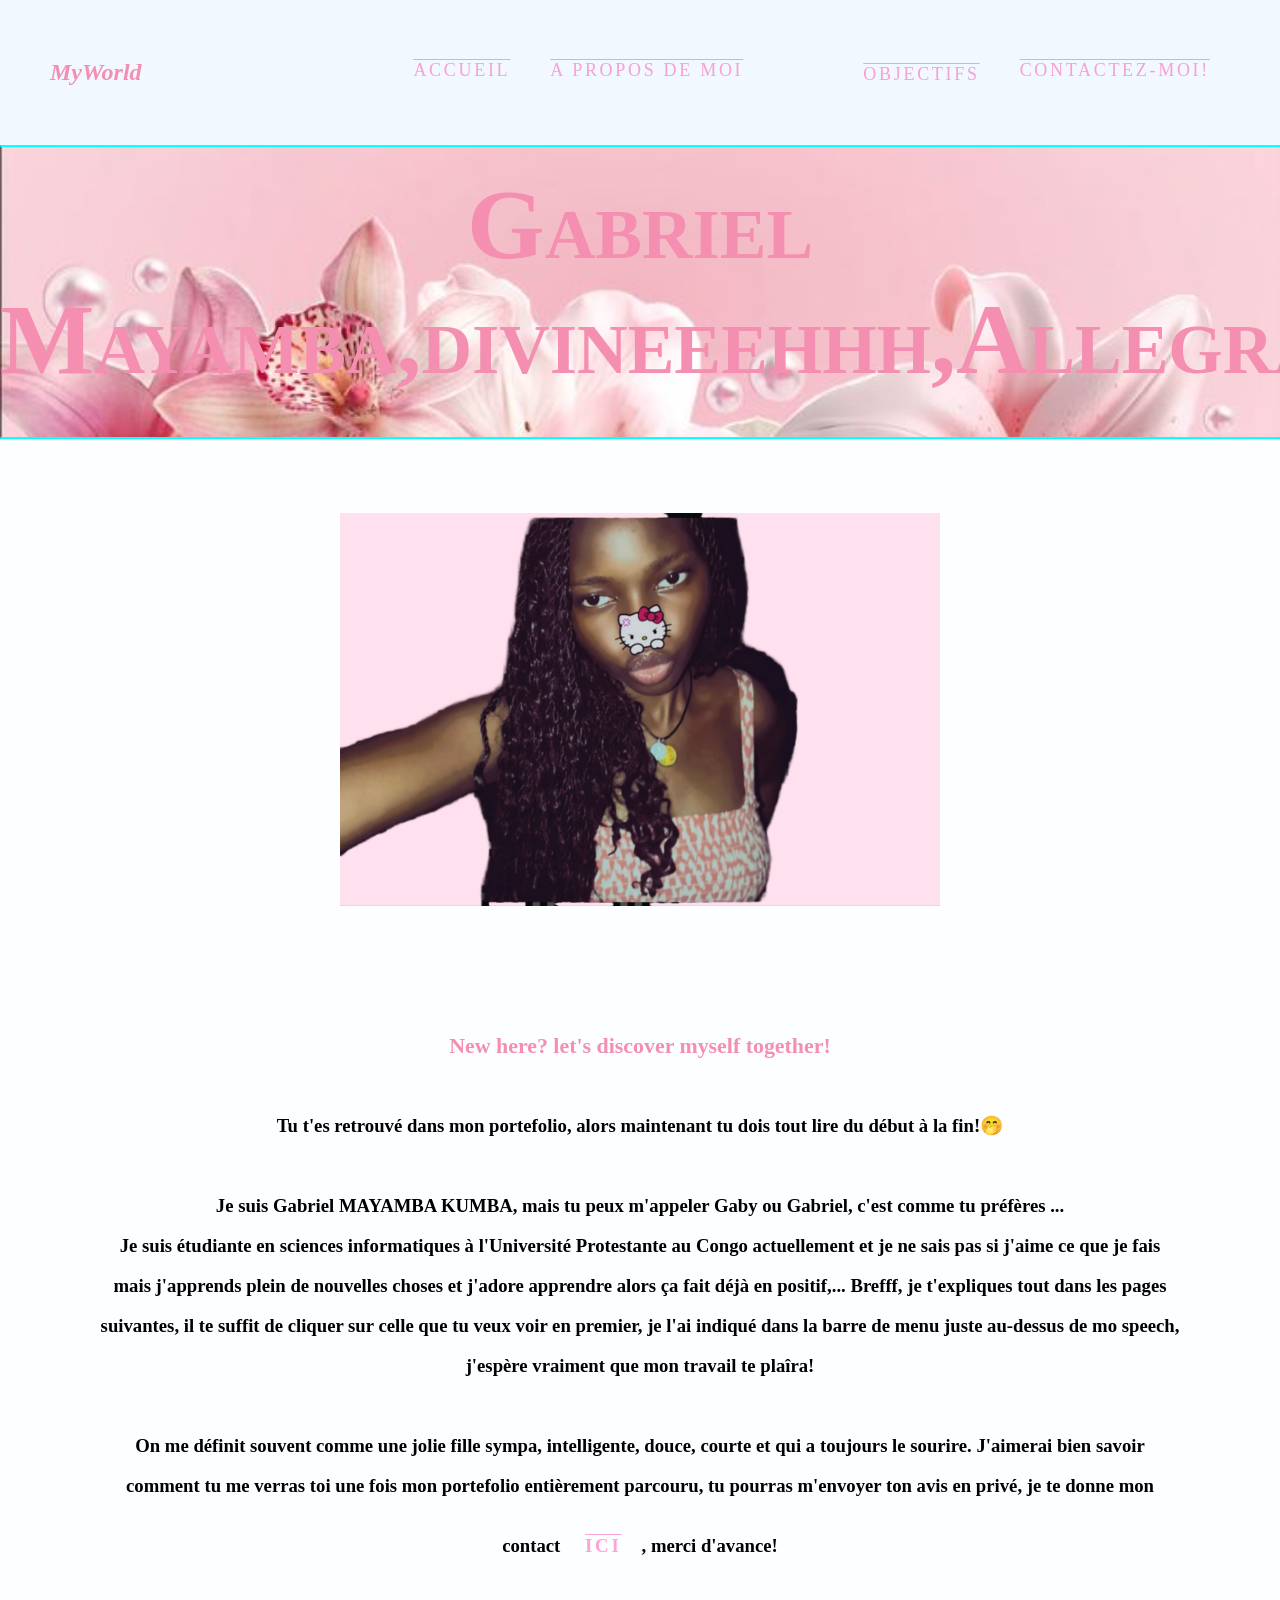
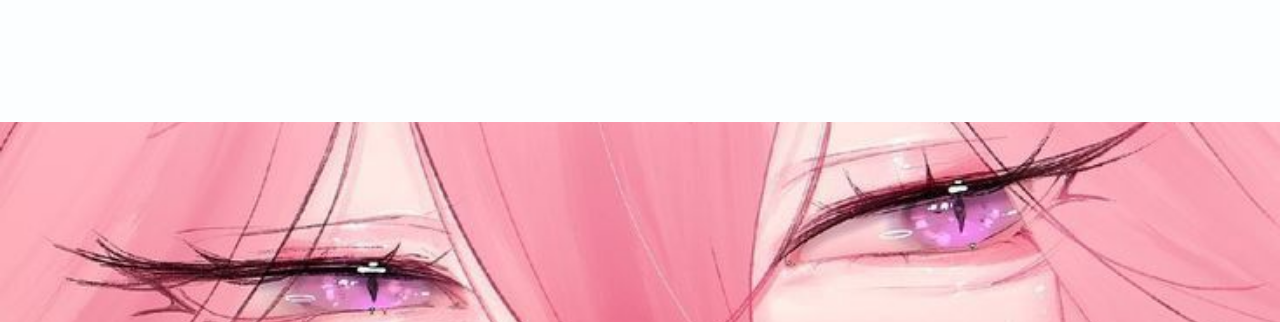
<file: index.html>
<!DOCTYPE html>
<html lang="fr">
<head>
    <meta charset="UTF-8">
    <meta name="viewport" content="width=device-width, initial-scale=1.0">
    <link rel="stylesheet" href="index.css">
    <link rel="icon" href="aestethicbow.webp">
    <link rel="preconnect" href="https://fonts.googleapis.com">
    <link rel="preconnect" href="https://fonts.gstatic.com" crossorigin="">
    <link rel="stylesheet" href="https://fonts.googleapis.com/css2.?family=Playfair+Display:wght@400;700&display=swap">
    <title>MyWorld</title>
    
<header>
    <nav>
        <div class="logo"><h1>MyWorld</h1></div>
        
        <ul>
           <li><a href="index.html">Accueil</a></li>
           <li><a href="comp.html">A propos de moi</li>
           <li><a href="obj.html">Objectifs</a></li>
           <li><a href="contact.html">Contactez-moi!</a></li>
        </ul>
    </nav>

    <section class="hero">
        <hr>
        <h1>Gabriel Mayamba,divineeehhh,Allegraaaaahh</h1><hr>
    </section>
        <br><br><br
        
    </header>
</head>

<body>
    <aside>
        <div class="espace-image-fixe"><img src="moirose.jpg" alt="Moi" width="600" height="400"></div>
    </aside>

    <main>
        <h3><article><h3>New here? let's discover myself together! </h3>
    
    <br>
    <p>
    Tu t'es retrouvé dans mon portefolio, alors maintenant tu dois tout lire du début à la fin!🤭
    <br>
    <br>
    Je suis Gabriel MAYAMBA KUMBA, mais tu peux m'appeler Gaby ou Gabriel, c'est comme tu préfères ...
    <br>Je suis étudiante en sciences informatiques à l'Université Protestante au Congo actuellement et je ne sais pas si j'aime ce que je fais mais j'apprends plein de nouvelles choses et j'adore apprendre alors ça fait déjà en positif,...
    Brefff, je t'expliques tout dans les pages suivantes, il te suffit de cliquer sur celle que tu veux voir en premier, je l'ai indiqué dans la barre de menu juste au-dessus de mo speech, j'espère vraiment que mon travail te plaîra!
    </p>
    </article><br>
    <section>
     On me définit souvent comme une jolie fille sympa, intelligente, douce, courte et qui a toujours le sourire.
    J'aimerai bien savoir comment tu me verras toi une fois mon portefolio entièrement parcouru, tu pourras m'envoyer ton avis en privé, je te donne mon contact <a href="contact.html">ici</a>, merci d'avance!
    </section>

        </h3></main>
    
    <br><br>
   
    </body>
     <footer><br> <br> <br> <br> <br> <br> <br><br><br><br><br><br><br><br><br><br></footer>
</html>
</file>
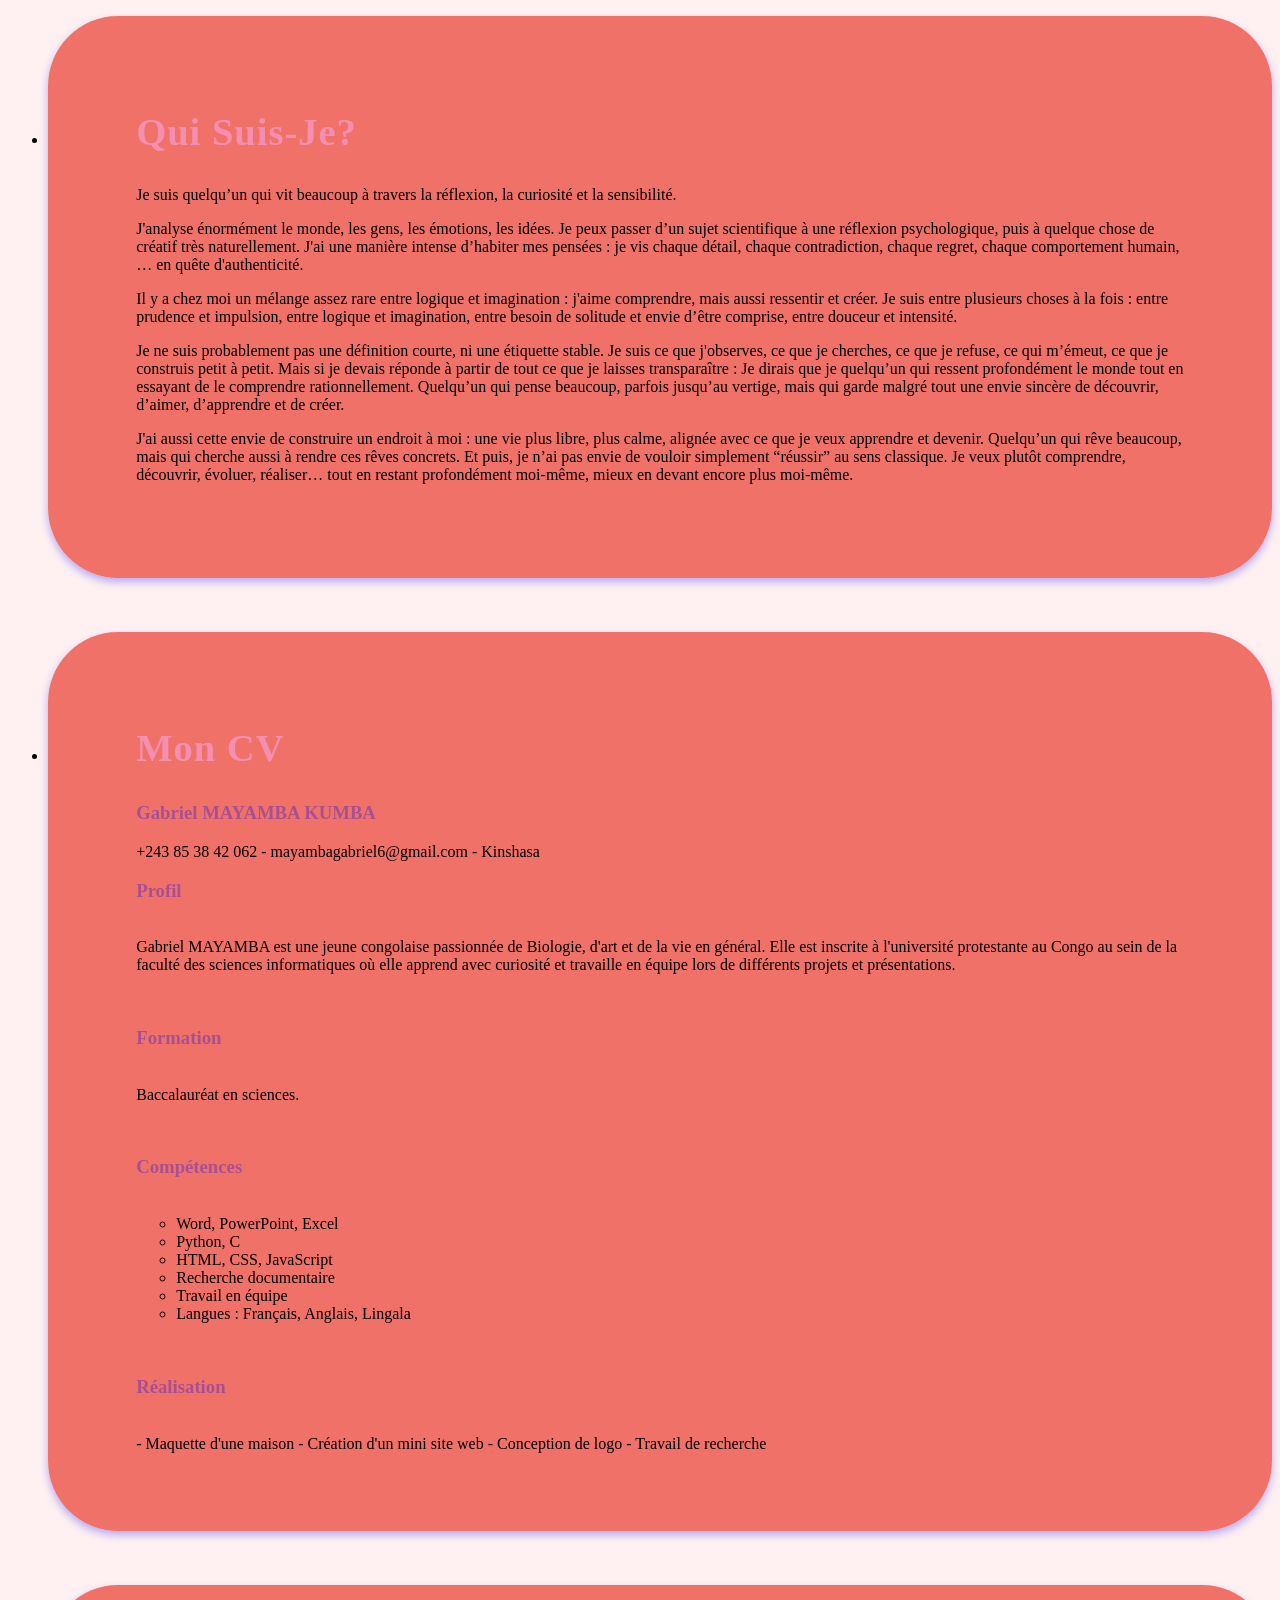
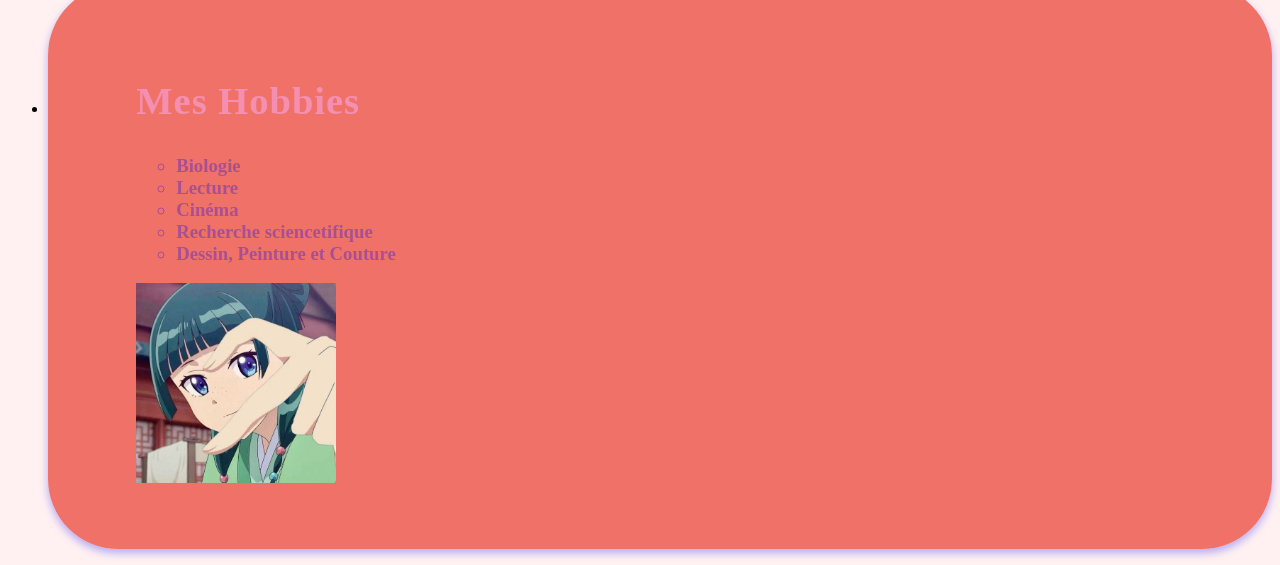
<file: comp.html>
<!DOCTYPE html>
<html lang="fr">
<head>
    <meta charset="UTF-8">
    <meta name="viewport" content="width=device-width, initial-scale=1.0">
    <link rel="stylesheet" href="comp.css">
    <link rel="icon" href="aestethicbow.webp">
    <title>A propos de moi</title>
</head>
<body>
    <main class="slide-container">
       <ul>
    <li><div class="card">
    <div class="card-content"><section><div class="card-title"><h1>Qui suis-je?</h1></div>
<div class="card-description">Je suis quelqu’un qui vit beaucoup à travers la réflexion, la curiosité et la sensibilité.
<p>J'analyse énormément le monde, les gens, les émotions, les idées. Je peux passer d’un sujet scientifique à une réflexion psychologique, puis à quelque chose de créatif très naturellement.
J'ai une manière intense d’habiter mes pensées : je vis chaque détail, chaque contradiction, chaque regret, chaque comportement humain, … en quête d'authenticité.
<p><p>
 Il y a chez moi un mélange assez rare entre logique et imagination : j'aime comprendre, mais aussi ressentir et créer.
Je suis entre plusieurs choses à la fois :
entre prudence et impulsion,
entre logique et imagination,
entre besoin de solitude et envie d’être comprise,
entre douceur et intensité.
</p><p>
Je ne suis probablement pas une définition courte, ni une étiquette stable. Je suis ce que j'observes, ce que je cherches, ce que je refuse, ce qui m’émeut, ce que je construis petit à petit.
Mais si je devais réponde à partir de tout ce que je laisses transparaître :
Je dirais que je quelqu’un qui ressent profondément le monde tout en essayant de le comprendre rationnellement. Quelqu’un qui pense beaucoup, parfois jusqu’au vertige, mais qui garde malgré tout une envie sincère de découvrir, d’aimer, d’apprendre et de créer.
</p><p>
J'ai aussi cette envie de construire un endroit à moi : une vie plus libre, plus calme,  alignée avec ce que je veux apprendre et devenir. Quelqu’un qui rêve beaucoup, mais qui cherche aussi à rendre ces rêves concrets.
Et puis, je n’ai pas envie de vouloir simplement “réussir” au sens classique. Je veux plutôt comprendre, découvrir, évoluer, réaliser… tout en restant profondément moi-même, mieux en devant encore plus moi-même.</div></section></div>
</p>
    </div></li>
    <br><br><br>
    <li><div class="card"><div class="card-content"><section><div class="card-title"><h1>Mon CV</h1></div>
    <div class="card-descripton"> 
<h3>Gabriel MAYAMBA KUMBA</h3>
<a href="tel:+243853842062">+243 85 38 42 062</a>  -  <a href="mailto:mayambagabriel6@gmail.com">mayambagabriel6@gmail.com</a>  -  Kinshasa

<br>
<p><h3>Profil</h3><br>
Gabriel MAYAMBA est une jeune congolaise passionnée de Biologie, d'art et de la vie en général.
Elle est inscrite à l'université protestante au Congo au sein de la faculté des sciences informatiques où elle apprend avec curiosité et travaille en équipe lors de différents projets et présentations.
</p>
<p><br>
<h3>Formation</h3> <br>
Baccalauréat en sciences.
</p><p><br>
<h3>Compétences</h3> <br>
<ul>
 <li> Word, PowerPoint, Excel</li>
 <li> Python, C </li>
 <li> HTML, CSS, JavaScript </li>
 <li> Recherche documentaire </li>
 <li> Travail en équipe </li>
 <li> Langues : Français, Anglais, Lingala </li>
</ul>
</p><p><br>
<h3>Réalisation</h3><br>
- Maquette d'une maison 
- Création d'un mini site web 
- Conception de logo
- Travail de recherche </p>
</div></section></div></div></li>
<br><br><br>
    <li><div class="card"><div class="card-content"><section><div class="card-title"><h1>Mes Hobbies</h1></div>
    <div class="card-description"><h3><ul>
    <li>Biologie</li>
    <li>Lecture</li>
    <li>Cinéma</li>
    <li>Recherche sciencetifique</li>
    <li>Dessin, Peinture et Couture</li>
    </ul></h3> <img src="heartmao.jpg" alt="MaoMao" width="200" height="200">
</div></section></div></div>
</div></div></li>
    </ul>
    </main>
</body>
</html>
</file>
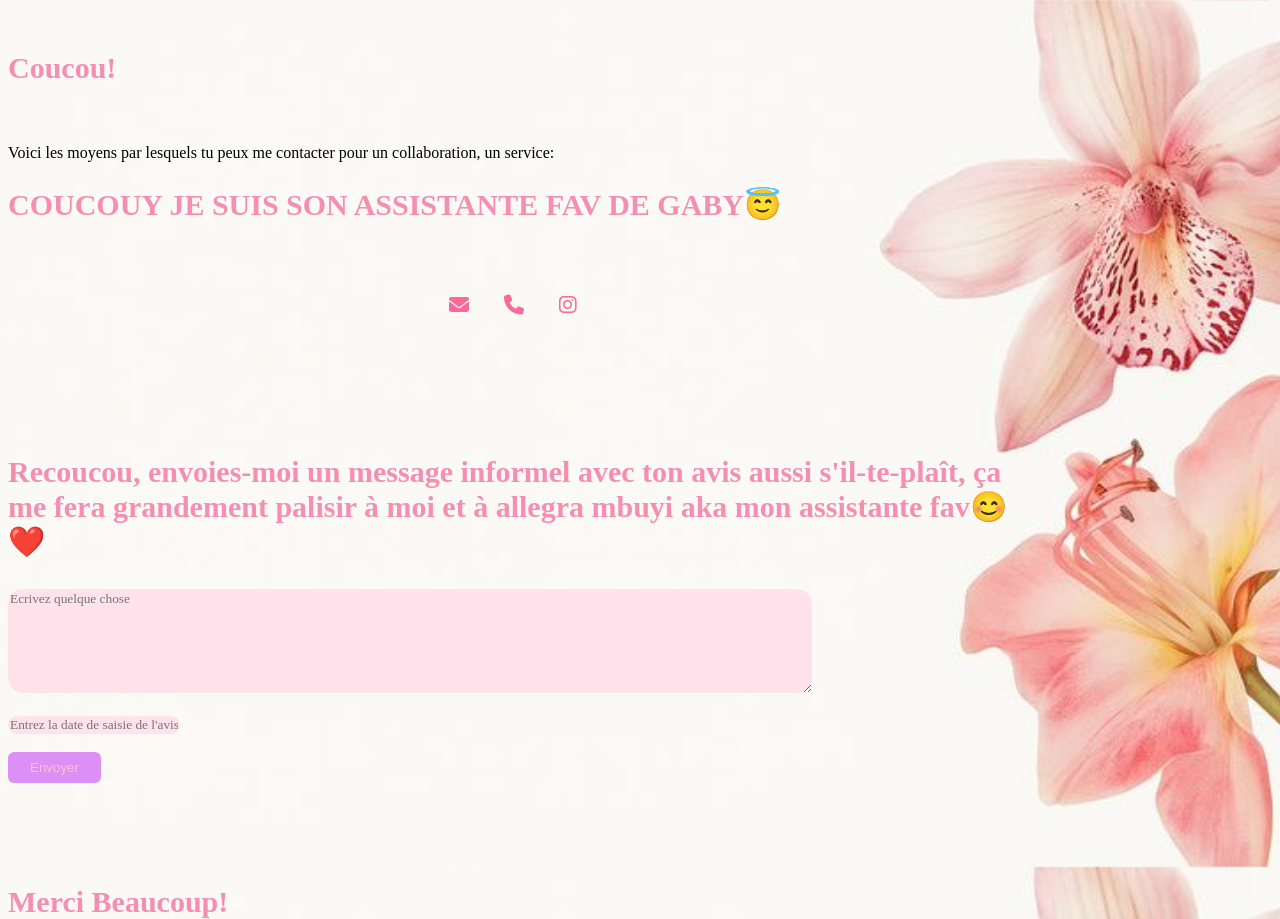
<file: contact.html>
<!DOCTYPE html>
<html lang="fr">
<head>
    <meta charset="UTF-8">
    <meta name="viewport" content="width=device-width, initial-scale=1.0">
    <link rel="stylesheet" href="contact.css">
    <link rel="icon" href="aestethicbow.webp">
    <link rel="stylesheet" href="https://cdnjs.cloudflare.com/ajax/libs/font-awesome/6.7.2/css/all.min.css">
    <title>Contactez-moi!</title>
</head>
<body>
    <br>
       <div>
        <article><h1>Coucou!</h1>
        <br> 
            <p>Voici les moyens par lesquels tu peux me contacter pour un collaboration, un service:</p>
        
            <h1> COUCOUY JE SUIS SON ASSISTANTE FAV DE GABY😇</h1>
    <section class="contact-container">
    <h3>
    <a href="mailto:mayambagabriel6@gmail.com" class="contact-icon email"><i class="fas fa-envelope"></i></a>
    <a href="tel:+243853842062" class="contact-icon phone"><i class="fas fa-phone"></i></a>
    <a href="https://instagram.com" target="_blank" class="contact-icon instagram"><i class="fab fa-instagram"></i></a>

    </h3></section>
    <br><br>
    <section>
    <h1>Recoucou, envoies-moi un message informel avec ton avis aussi s'il-te-plaît, ça me fera grandement palisir à moi et à allegra mbuyi aka mon assistante fav😊❤️</h1>
        <textarea name="avis" id="avis" placeholder="Ecrivez quelque chose"></textarea>
        <br><br>
        <input type="datetime" placeholder="Entrez la date de saisie de l'avis">
        <br><br>
       <button type="submit"> <font color="pink">Envoyer</font></button>
       <br><br><br><br><br>
       <h1>Merci Beaucoup!</h1>
       </section>
            <figure></figure>
            <p></p>
        </article>
    </div>
       <aside><br><br><br><br><br><br></aside>
</body>
</html>
</file>
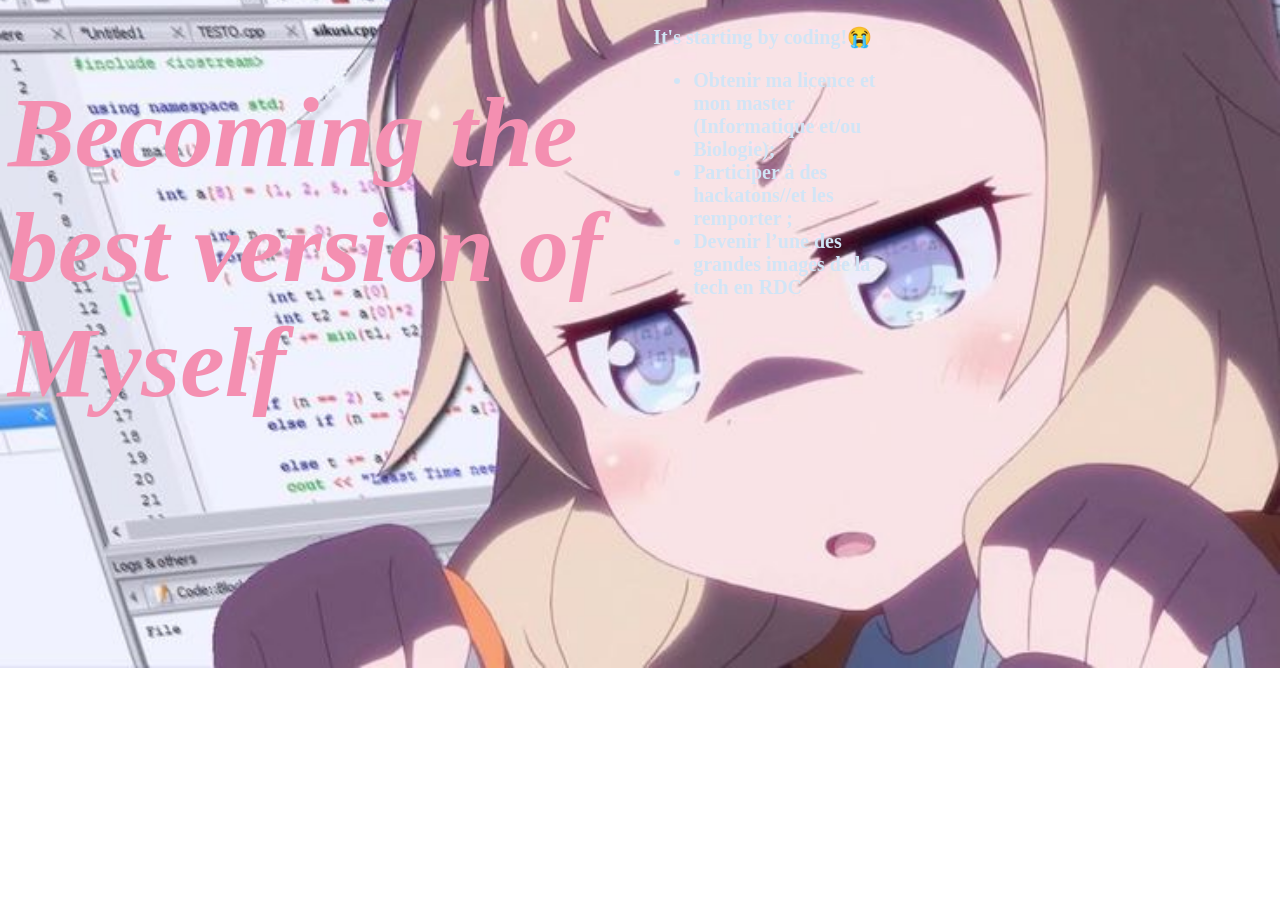
<file: obj.html>
<!DOCTYPE html>
<html lang="fr">
<head>
    <meta charset="UTF-8">
    <meta name="viewport" content="width=device-width, initial-scale=1.0">
    <link rel="stylesheet" href="obj.css">
    <link rel="icon" href="aestethicbow.webp">
    <title>Objectis</title>
</head>
<body>
    <h1>Becoming the best version of Myself</h1><br>
<br>
    <h2>It's starting by coding!😭 <br><ul><li>Obtenir ma licence et mon master (Informatique et/ou Biologie);</li>
<li>Participer à des hackatons//et les remporter ;</li>
<li>Devenir l’une des grandes images de la tech en RDC</li></ul></h2>
</body>
</html>
</file>
<file: index.css>
*{
    margin: 0%;
    padding: 0%;
    box-sizing: border-box;
}

header{
    position: relative;
    li{
    display: table-cell;
    position: relative;
    padding: 20px 0;
}
nav{
    background-color: #f0f8ffe1;
    display: flex;
    justify-content: space-between;
    align-items: center;
    padding: 20px 50px;
}
nav ul{
    display: flex;
    text-decoration: none;
    font-size: large;
}
div{
    h1{
        font-style: italic;
        width: 100%;
        color: #f48fb1;
        text-decoration: solid;
    }
    h3{
        justify-content: space-between;
    }
}
a{
    color: hotpink;
    text-transform: uppercase;
    text-decoration: overline;
    letter-spacing: 0.15em;
    justify-content: space-between;
    align-items: center;
    padding: 20px;
    display: inline-block;
    position: relative;
    line-gap-override: initial;
}
a:hover:after{
    width: 100%;
    left: 0%;
    background-color: rgb(255, 182, 223);
}
section{
        h1{
            padding-top:20px ;
            width: 100%;
            color: #f48fb1;
            text-align: center;
            text-decoration: solid;
            justify-content: space-between;
            font-size: 100px !important;
            font-variant: small-caps;
            padding-bottom: 40px;
            background-image: url(fleusrosesbas.jpg);
            background-size: cover;
            background-position: center;

        }
    }
    hr{
        border-color: aqua;
        border-top: 1px solid #fe98a9;
    }
}

body{
    background-color: #c2f0ff0b;
    article h3{
        color: #f48fb1;
        text-align: center;
    }
    a{
        color: hwb(328 8% 0% / 0.386);
    }
    h3{
        color: black;
        text-align: center;
    }
    
    img{
        image-orientation: from-image;
        shape-image-threshold: unset;
        position: relative;
        display: block;
        height: auto;
        top: 0;
        margin: 20px auto;
        max-width: 100%;
    }
    
main{
    padding: 100px;
    line-height: 40px;
    aside{
        pointer-events: none;
        float: right;
        position: relative;
        padding: 0%;
        right: 0%;
        top: 0%;
        width: 400px;
        height: 600px;

}

}
}
footer{
    background-image: url(eyemad.jpg);
    background-position: center;
    background-size: cover;
    padding-top: 50px ;
    display: flex;
    height: 200px;
}
</file>
<file: comp.css>
body{
    background-color: #ffe6e585;
    background-position: center;
    background-size: cover;
    div{
        h1{     
            color: #f48fb1;
        }
        h3{
            color: rgba(0, 0, 255, 0.297);
        }
}
section{
    padding-block: min(20vh, 2rem);
    width: calc(min(76.5rem,90%));
    margin-inline: auto;
    color: black;
    h1{
        text-transform: capitalize;
        letter-spacing: 0.025em;
        font-size: clamp(2rem, 1.8125rem + 0.75vw, 2.6rem);
    }
}
.card-container{
    display: flex;
    flex-wrap: wrap;
    gap: 20px;
    justify-content: center;
}
.container{
    margin: 5em;
    display: grid;
    grid-template-columns: repeat(auto-fit, minmax(16rem, 1fr));
    gap: 2rem;
}
.card{
    border-radius: 70px;
    position: relative;
    box-shadow: 0 4px 8px rgba(0, 0, 255, 0.297);
    overflow: hidden;
    font-family: serif;
    transition: 0.3s;
    flex: 1 1 300px;
    padding: 30px;;
    background: linear-gradient(to right ,#f07167, #f07167);
}
.card:hover{
    box-shadow: 0 8px 16px rgba(0, 0, 255, 0.297);
}
.card-img{
    width: 150;
    float: right;
}
.img-container{
    width: 150px;
    background-size:cover ;
    background-position: center;
    flex-shrink: 0;
}
.card content{
    flex: 1;
    padding: 15px;
}
a{
    text-decoration: none;
    color: black;
}
}
h1{
    font-size: 50px;
    font-family: serif;
    color: #f48fb1;
}

nav{
    display: flex;
    justify-content: space-evenly;
    align-items: stretch;
    padding: 20px 50px;
}
nav ul{
    display: flex;
    text-decoration: none;
    font-size: large;
}
</file>
<file: contact.css>
body{
    background-image: url(fleur2bosesdroit.jpg);
    background-position: center;
    background-size: cover;

    h1{
    font-size: 30px;
    font-family: serif;
    color: #f48fb1;

}
    div{
       height: 700px;
       width: 80%;
       border-radius: 8px;
       background: transparent;
       padding-right: 100px;
    }
    .contact-container{
        display: flex;
        gap: 30px;
        justify-content: space-between;
        align-self: center;
        margin: 40px auto;
        width: fit-content;
        border-radius: 10px;
        border: none;
    }
    .contact-icon{
        display: inline-flex;
        justify-content: center;
        align-items: center;
        width: 50px;
        height: 50px;
        font-size: 20px;
        color: #f96a9a;
        border-radius: 50%;
        text-decoration: none;
        transition: background-color 0.3s, transform 0.3s;
    }
    textarea{
        justify-content: center;
        border-radius: 15px;
        background-color: #ffe1ecf4;
        font-family: serif;
        padding: 15;
        border: #f48fb1;
        width: 800px;
        height: 100px;
        max-width: 100%;
        box-shadow: 3px 3px 10px rgba(0, 0, 0, 0, 1)
    }
    input{
        border: #f48fb1;
        border-radius: 15px;
        background-color: #ffe1ecf4;
        font-family: serif;
    }
    button{
        color: red;
        padding: 8px 22px;
        border-radius: 6px;
        background: #dc8ff4;
        transition: all 0.2s ease;
        align-content: center;
        border: none;
    }
    button:active{
        transform: scale(0.96);
    }

    a{
        color: #8fa5f460;
    }
}
</file>
<file: obj.css>
h1{
    color: #f48fb1;
    font-family: serif;
    font-style: italic;
    font-size: 100PX;
}

body{
    background-image: url(codegirl.jpg);
    background-size: cover;
    width: 900PX;
    height: 600PX;
    background-position: center;
    background-repeat: no-repeat;
    display: flex;
    font-size: 20px,
    color: alice blue;

    h2{
    color: rgb(209, 229, 246);
    font-size: 20px;
    align-self: baseline;
}
}
</file>
